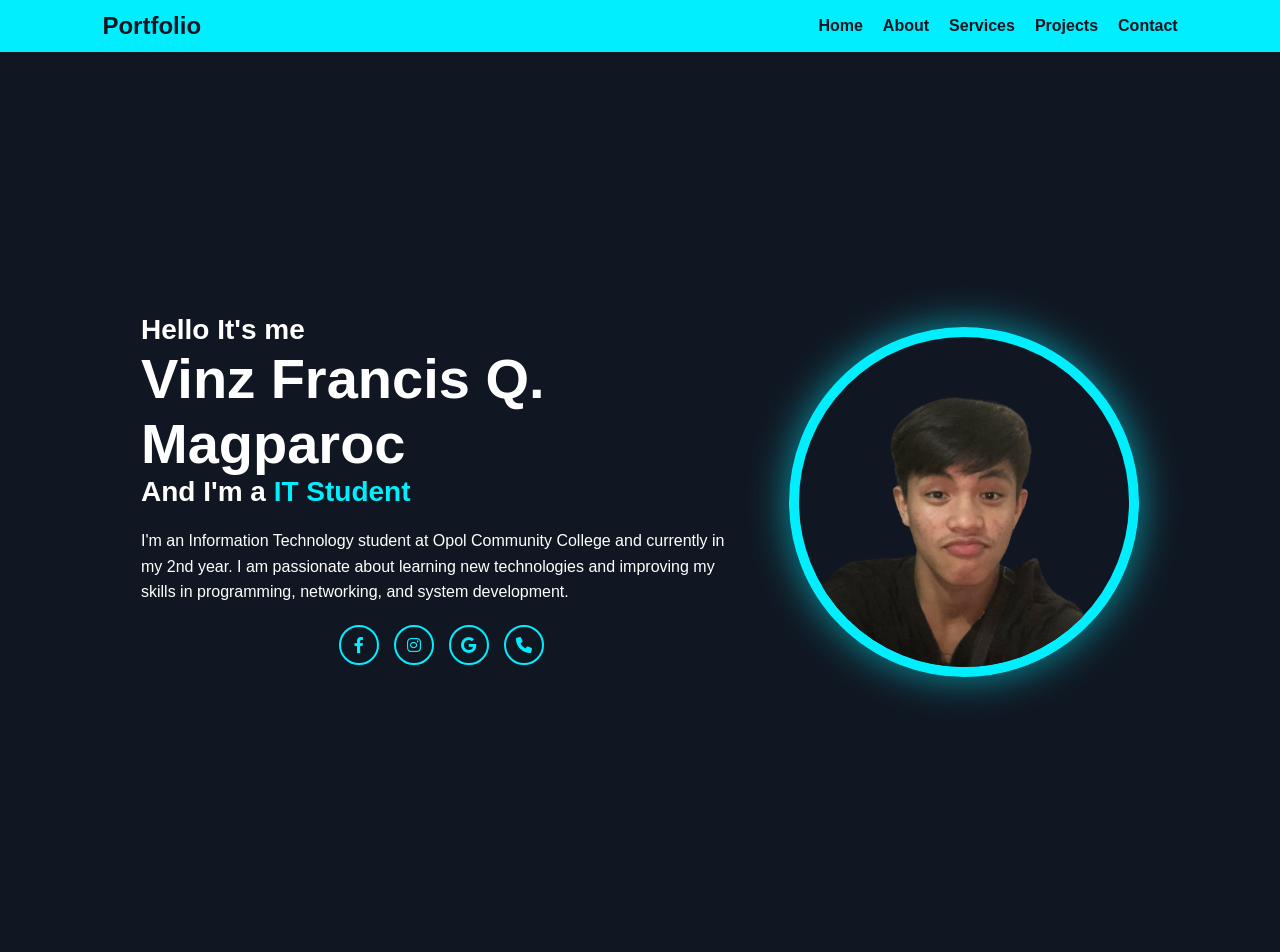
<file: index.html>
<!DOCTYPE html>
<html lang="en">
<head>
    <meta charset="UTF-8">
    <meta name="viewport" content="width=device-width, initial-scale=1.0">
    <title>Vinz Francis Portfolio</title>
    <link rel="stylesheet" href="style.css">
    <link rel="stylesheet" href="https://cdnjs.cloudflare.com/ajax/libs/font-awesome/6.0.0/css/all.min.css">
</head>
<body>
    <header>
        <a href="#" class="logo">Portfolio</a>
        <nav>
           <a href="#">Home</a>
            <a href="about.html">About</a>
            <a href="services.html">Services</a>
            <a href="projects.html">Projects</a>
            <a href="contact.html">Contact</a>
        </nav>
    </header>

    <section class="home">
        <div class="home-content">
            <h3>Hello It's me</h3>
            <h1>Vinz Francis Q. Magparoc</h1>
            <h3>And I'm a <span>IT Student</span></h3>
            <p>I'm an Information Technology student at Opol Community College and currently in my 2nd year. I am passionate about learning new technologies and improving my skills in programming, networking, and system development.</p>
            
            <div class="social-media">
                <a href="https://www.facebook.com/vinzfrancis.magparoc.7"><i class="fab fa-facebook-f"></i></a>
                <a href="https://www.instagram.com/vinvinzyy?igsh=MWJwM2M4bXBuMnR3MA=="><i class="fab fa-instagram"></i></a>
                <a href="mailto:your.magparocvinzfrancis@gmail.com"><i class="fab fa-google"></i></a>
                <a href="tel:+639559377796"><i class="fas fa-phone"></i></a>
            </div>

            
        </div>

        <div class="home-img">
            <div class="img-box">
                <img src="me.png" alt="Vinz Francis">
            </div>
        </div>
    </section>

</body>
</file>
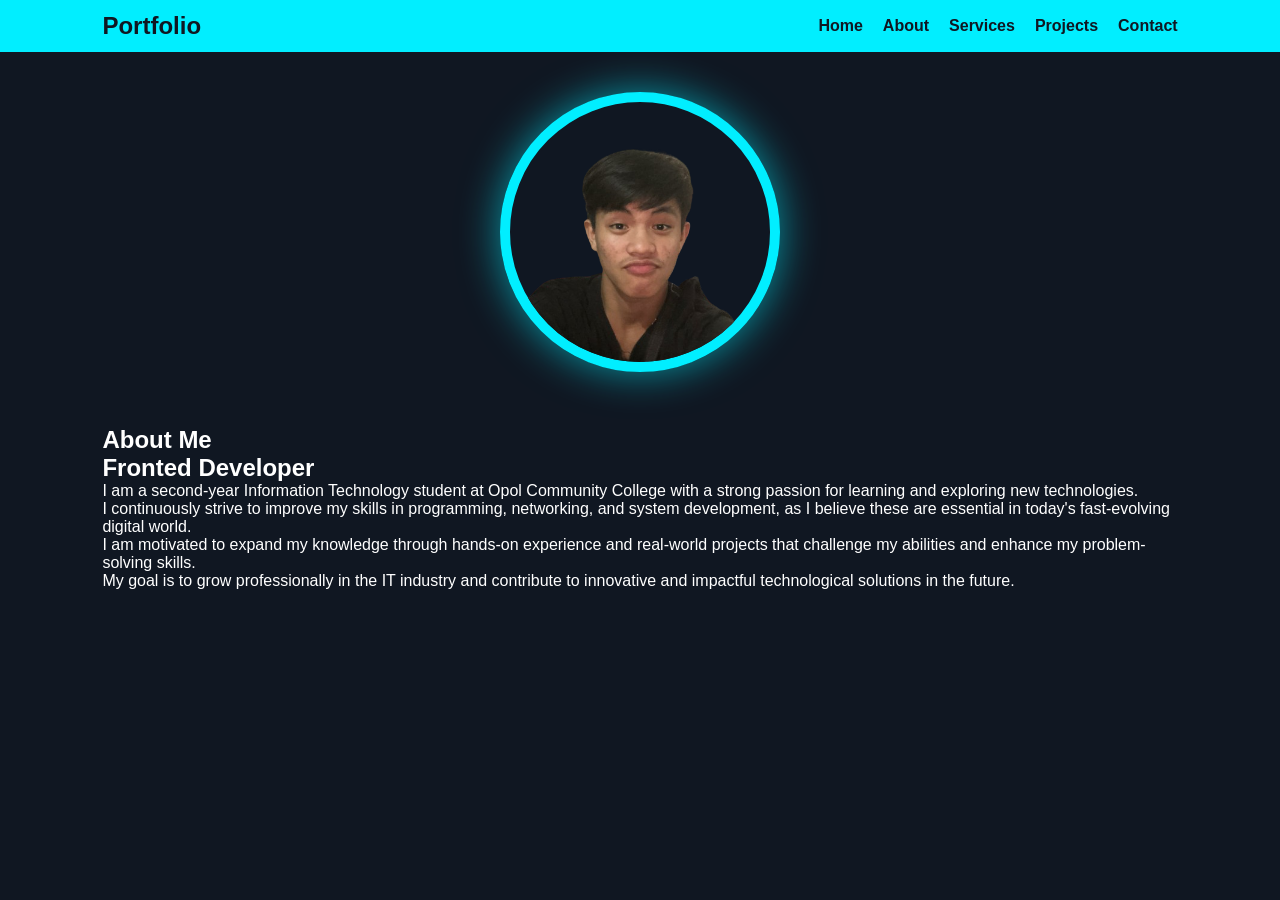
<file: about.html>
<!DOCTYPE html>
<html lang="en">
<head>
    <meta charset="UTF-8">
    <meta name="viewport" content="width=device-width, initial-scale=1.0">
    <title>About Me | Vinz Francis</title>
    <link rel="stylesheet" href="style.css">
</head>
<body>

    <header class="header">
        <a href="index.html" class="logo">Portfolio</a>
        <nav class="navbar">
            <a href="index.html">Home</a>
            <a href="about.html" class="active">About</a>
            <a href="services.html">Services</a>
            <a href="projects.html">Projects</a>
            <a href="contact.html">Contact</a>
        </nav>
    </header>

    <main class="about-page">
        <section class="about-content-wrapper">
            
            <div class="image-column">
                <div class="neon-ring">
                    <img src="me.png" alt="Vinz Francis">
                </div>
            </div>

            <div class="text-column">
                <h1 class="main-heading">About <span >Me</span></h1>
                <h2 class="role-title">Fronted Developer</h2>
                
                <article class="description">
                    <p>I am a second-year Information Technology student at Opol Community College with a strong passion for learning and exploring new technologies.</p>
                    <p>I continuously strive to improve my skills in programming, networking, and system development, as I believe these are essential in today's fast-evolving digital world.</p>
                    <p>I am motivated to expand my knowledge through hands-on experience and real-world projects that challenge my abilities and enhance my problem-solving skills.</p>
                    <p>My goal is to grow professionally in the IT industry and contribute to innovative and impactful technological solutions in the future.</p>
                </article>
            </div>

        </section>
    </main>

</body>
</html>
</file>
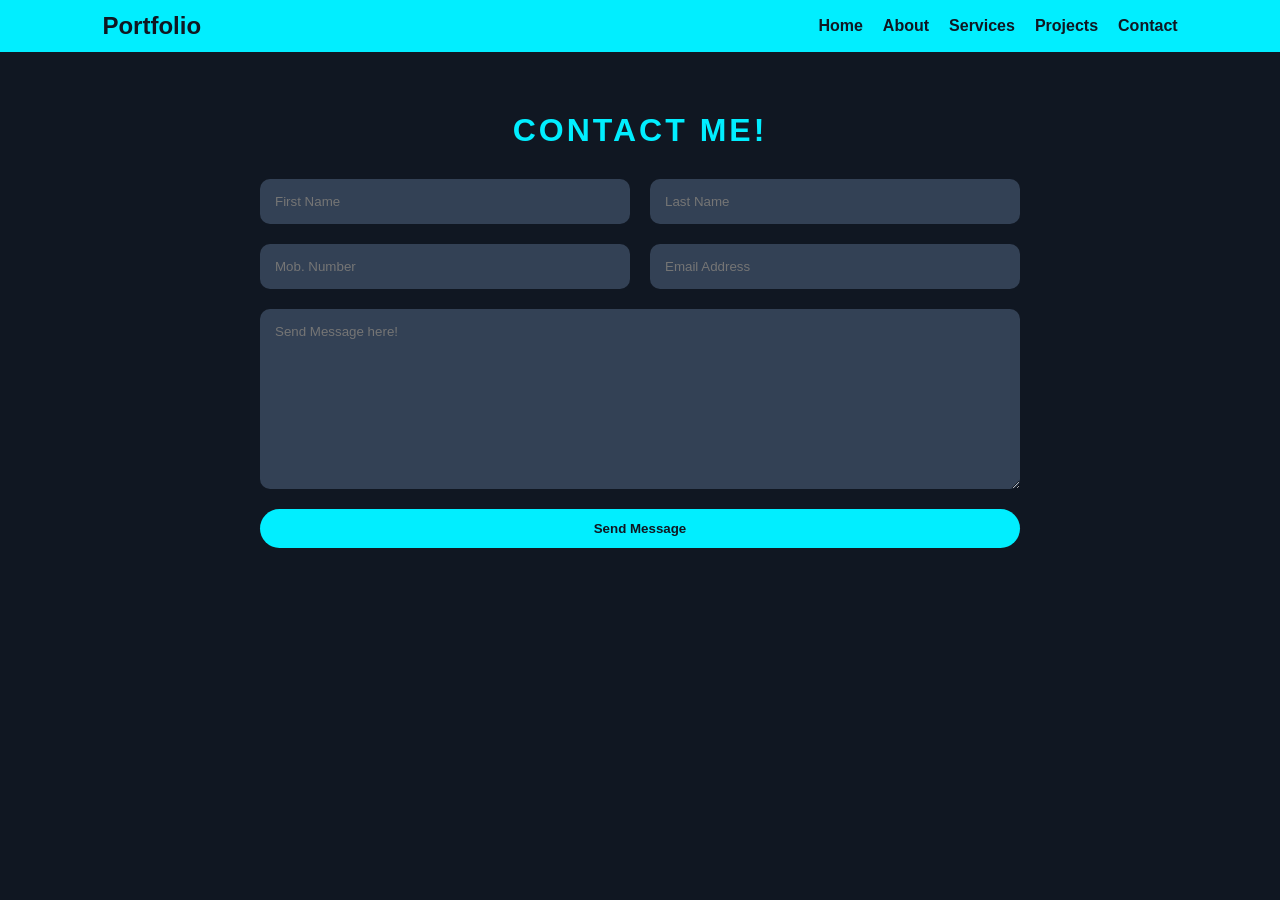
<file: contact.html>
<!DOCTYPE html>
<html lang="en">
<head>
    <meta charset="UTF-8">
    <meta name="viewport" content="width=device-width, initial-scale=1.0">
    <title>Portfolio - Contact</title>
    <link rel="stylesheet" href="style.css">
</head>
<body>

    <header class="navbar">
        <div class="logo">Portfolio</div>
    <nav class="nav-links">
    <a href="index.html">Home</a>
    <a href="about.html">About</a>
    <a href="services.html">Services</a>
    <a href="projects.html">Projects</a>
    <a href="contact.html">Contact</a>
</nav>
    </header>

    <main class="contact-container">
        <h1>CONTACT <span>ME!</span></h1>
        
        <form class="contact-form">
            <div class="input-grid">
                <input type="text" placeholder="First Name" required>
                <input type="text" placeholder="Last Name" required>
                <input type="tel" placeholder="Mob. Number">
                <input type="email" placeholder="Email Address" required>
            </div>
            <textarea placeholder="Send Message here!" rows="10"></textarea>
            <button type="submit" class="btn">Send Message</button>
        </form>
    </main>

</body>
</html>
</file>
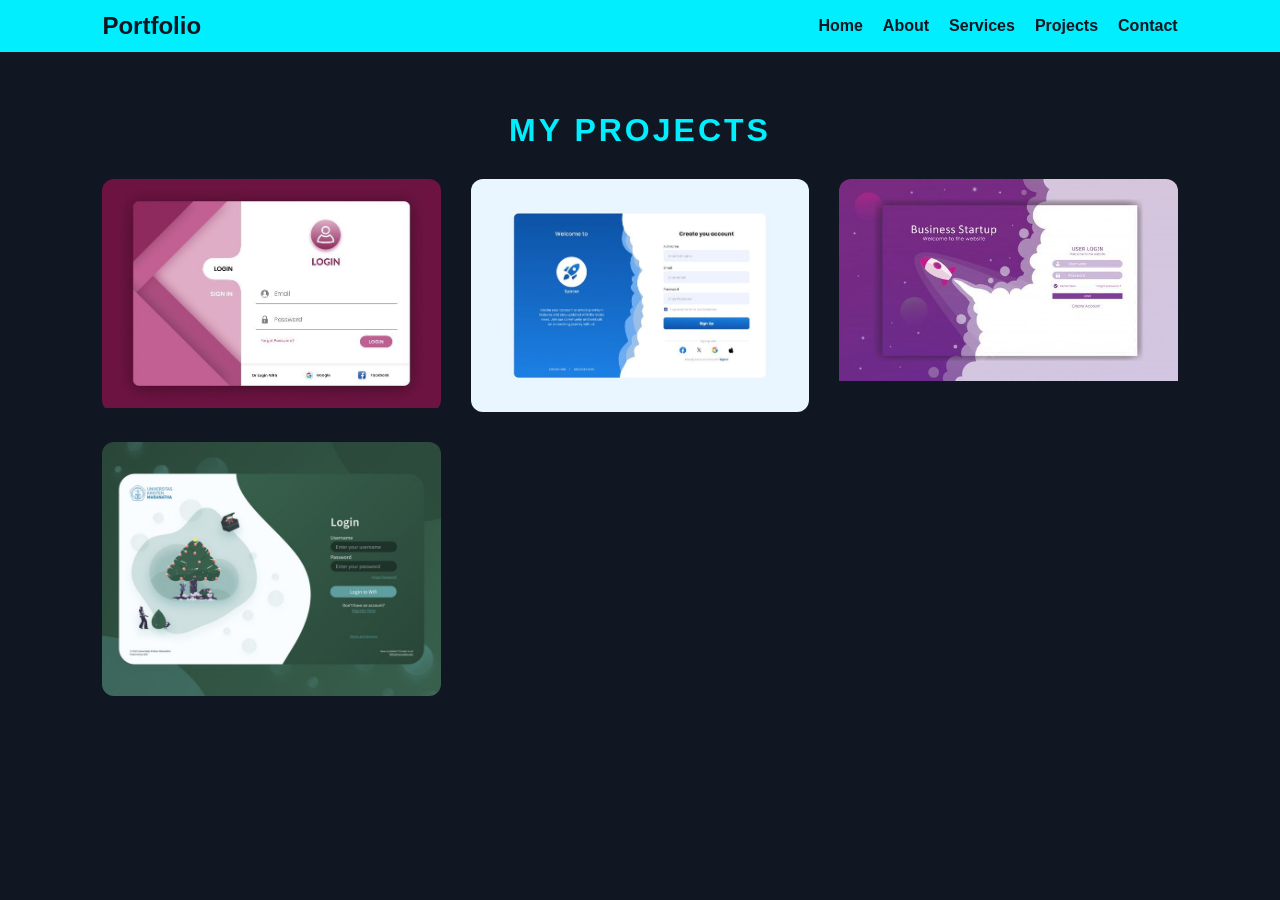
<file: projects.html>
<!DOCTYPE html>
<html lang="en">
<head>
    <meta charset="UTF-8">
    <meta name="viewport" content="width=device-width, initial-scale=1.0">
    <title>Projects | Vinz Francis</title>
    <link rel="stylesheet" href="style.css">
</head>
<body>

    <header class="header">
        <a href="index.html" class="logo">Portfolio</a>
        <nav class="navbar">
            <a href="index.html">Home</a>
            <a href="about.html">About</a>
            <a href="services.html">Services</a>
            <a href="projects.html" class="active">Projects</a>
            <a href="contact.html">Contact</a>
        </nav>
    </header>

    <main class="projects-page">
        <h1 class="projects-heading">My <span class="cyan-text1">Projects</span></h1>

        <div class="projects-grid">
            <div class="project-card">
                <img src="project1.jpg" alt="Login Design 1">
            </div>
            <div class="project-card">
                <img src="project2.jpg" alt="Login Design 2">
            </div>
            <div class="project-card">
                <img src="project3.jpg" alt="Login Design 3">
            </div>
            <div class="project-card">
                <img src="project4.jpg" alt="Login Design 4">
            </div>
        </div>
    </main>

</body>
</html>
</file>
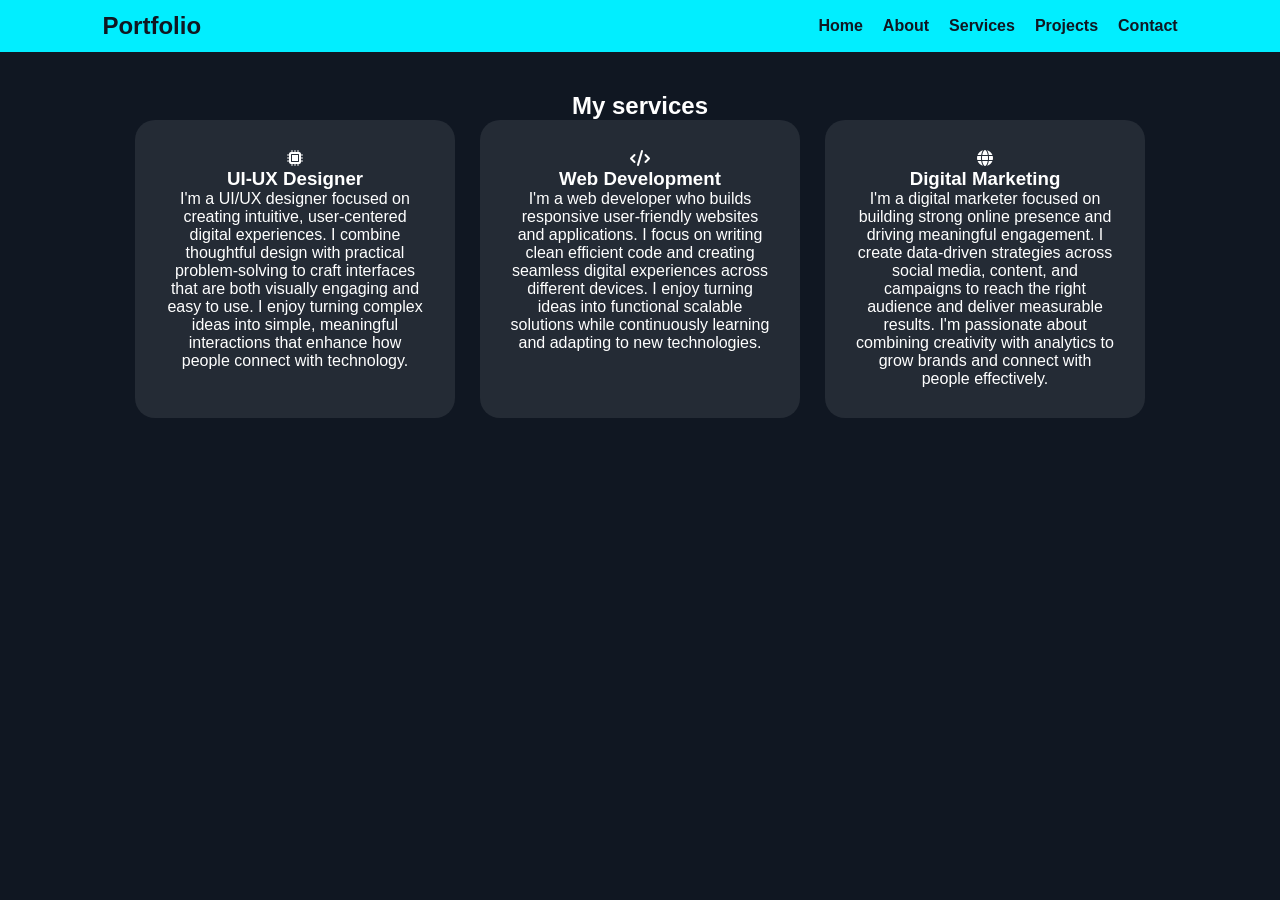
<file: services.html>
<!DOCTYPE html>
<html lang="en">
<head>
    <meta charset="UTF-8">
    <meta name="viewport" content="width=device-width, initial-scale=1.0">
    <title>Services | Vinz Francis</title>
    <link rel="stylesheet" href="https://cdnjs.cloudflare.com/ajax/libs/font-awesome/6.0.0/css/all.min.css">
    <link rel="stylesheet" href="style.css">
</head>
<body>

    <header class="header">
        <a href="index.html" class="logo">Portfolio</a>
        <nav class="navbar">
            <a href="index.html">Home</a>
            <a href="about.html">About</a>
            <a href="services.html" class="active">Services</a>
            <a href="projects.html">Projects</a>
            <a href="projects.html">Contact</a>
        </nav>
    </header>

    <main class="services-section">
        <h2 class="
        cyan-text1">My <span>services</span></h2>

        <div class="services-container">
            <div class="services-box">
                <div class="icon-box">
                    <i class="fas fa-microchip"></i> </div>
                <h3>UI-UX Designer</h3>
                <p>I'm a UI/UX designer focused on creating intuitive, user-centered digital experiences. I combine thoughtful design with practical problem-solving to craft interfaces that are both visually engaging and easy to use. I enjoy turning complex ideas into simple, meaningful interactions that enhance how people connect with technology.</p>
            </div>

            <div class="services-box">
                <div class="icon-box">
                    <i class="fas fa-code"></i>
                </div>
                <h3>Web Development</h3>
                <p>I'm a web developer who builds responsive user-friendly websites and applications. I focus on writing clean efficient code and creating seamless digital experiences across different devices. I enjoy turning ideas into functional scalable solutions while continuously learning and adapting to new technologies.</p>
            </div>

            <div class="services-box">
                <div class="icon-box">
                    <i class="fas fa-globe"></i>
                </div>
                <h3>Digital Marketing</h3>
                <p>I'm a digital marketer focused on building strong online presence and driving meaningful engagement. I create data-driven strategies across social media, content, and campaigns to reach the right audience and deliver measurable results. I'm passionate about combining creativity with analytics to grow brands and connect with people effectively.</p>
            </div>
        </div>
    </main>

</body>
</html>
</file>
<file: style.css>
* {
    margin: 0;
    padding: 0;
    box-sizing: border-box;
    font-family: 'Poppins', sans-serif;
    text-decoration: none;
    list-style: none;
}

:root {
    --bg-color: #101722;
    --second-bg-color: #242b35;
    --main-color: #01eeff;
    --text-color: #ffffff;
}

body {
    background: var(--bg-color);
    color: var(--text-color);
    overflow-x: hidden;
}

header {
    display: flex;
    justify-content: space-between;
    align-items: center;
    padding: 12px 8%;
    background: var(--main-color);
    position: sticky;
    top: 0;
    z-index: 100;
}

.logo {
    font-size: 24px;
    font-weight: 700;
    color: var(--bg-color);
}

nav {
    display: flex;
    gap: 20px;
    align-items: center;
}

nav a {
    font-size: 16px;
    font-weight: 700;
    color: var(--bg-color);
    transition: 0.3s;
}

nav a:hover {
    opacity: 0.7;
}

.home {
    min-height: 100vh;
    display: flex;
    align-items: center;
    justify-content: center;
    padding: 60px 8%;
    gap: 3rem;
    flex-wrap: wrap;
}

.home-content {
    flex: 1;
    min-width: 280px;
    max-width: 600px;
}

.home-content h1 {
    font-size: 56px;
    font-weight: 700;
}

.home-content h3 {
    font-size: 28px;
}

.home-content h3 span {
    color: var(--main-color);
}

.home-content p {
    font-size: 16px;
    margin: 20px 0;
    line-height: 1.6;
}

.social-media {
    display: flex;
    justify-content: center;
    gap: 15px;
    margin-bottom: 25px;
}

.social-media a {
    display: flex;
    justify-content: center;
    align-items: center;
    width: 40px;
    height: 40px;
    border: 2px solid var(--main-color);
    border-radius: 50%;
    color: var(--main-color);
    transition: 0.3s;
}

.social-media a:hover {
    background: var(--main-color);
    color: var(--bg-color);
}

.btn {
    padding: 12px 28px;
    background: var(--main-color);
    color: var(--bg-color);
    border-radius: 40px;
    font-weight: 600;
    border: none;
    cursor: pointer;
    transition: 0.3s;
}

.btn:hover {
    transform: scale(1.05);
    box-shadow: 0 0 15px var(--main-color);
}

.home-img {
    display: flex;
    justify-content: center;
    align-items: center;
}

.home-img .img-box {
    width: 350px;
    height: 350px;
    border-radius: 50%;
    overflow: hidden;
    border: 10px solid var(--main-color);
    box-shadow: 0 0 40px rgba(1, 238, 255, 0.6);
}

.home-img img {
    width: 100%;
    height: 100%;
    object-fit: cover;
}

.about-content-wrapper img {
    width: 280px;
    height: 280px;
    border-radius: 50%;
    object-fit: cover;
    border: 10px solid var(--main-color);
    box-shadow: 0 0 40px rgba(1, 238, 255, 0.6);
}

.about-page {
    padding: 40px 8% 60px;
}

.about-content-wrapper {
    display: flex;
    justify-content: center;
    align-items: center;
    gap: 50px;
    flex-wrap: wrap;
}

.services-section {
    padding: 40px 8% 60px;
    text-align: center;
}

.services-container {
    display: flex;
    gap: 25px;
    flex-wrap: wrap;
    justify-content: center;
}

.services-box {
    background: var(--second-bg-color);
    padding: 30px;
    border-radius: 20px;
    width: 320px;
}

.projects-page {
    padding: 40px 8% 60px;
}

.projects-grid {
    display: grid;
    grid-template-columns: repeat(auto-fit, minmax(280px, 1fr));
    gap: 30px;
}

.project-card {
    border-radius: 12px;
    overflow: hidden;
}

.project-card img {
    width: 100%;
    display: block;
}

.contact-container {
    max-width: 800px;
    margin: auto;
    padding: 40px 20px 60px;
}

.contact-form {
    display: flex;
    flex-direction: column;
    gap: 20px;
}

.input-grid {
    display: grid;
    grid-template-columns: 1fr 1fr;
    gap: 20px;
}

input,
textarea {
    width: 100%;
    padding: 15px;
    border: none;
    border-radius: 10px;
    background: #334155;
    color: white;
}

.contact-form button {
    background: var(--main-color);
    color: var(--bg-color);
    padding: 12px 28px;
    border-radius: 40px;
    border: none;
    font-weight: 600;
    cursor: pointer;
    transition: 0.3s;
}

.contact-form button:hover {
    transform: scale(1.05);
    box-shadow: 0 0 15px var(--main-color);
}

.heading,
.projects-heading,
.contact-container h1,
.services-section .heading {
    color: var(--main-color);
    text-transform: uppercase;
    letter-spacing: 3px;
    font-weight: 800;
    text-align: center;
    margin-top: 20px;
    margin-bottom: 30px;
}

img {
    max-width: 100%;
    height: auto;
}

@media (max-width: 768px) {
    header {
        flex-direction: column;
        text-align: center;
        gap: 10px;
    }

    nav {
        justify-content: center;
        flex-wrap: wrap;
        gap: 15px;
    }

    .home {
        flex-direction: column;
        text-align: center;
    }

    .home-content h1 {
        font-size: 34px;
    }

    .home-content h3 {
        font-size: 20px;
    }

    .home-img .img-box {
        width: 220px;
        height: 220px;
    }

    .input-grid {
        grid-template-columns: 1fr;
    }
}
</file>
